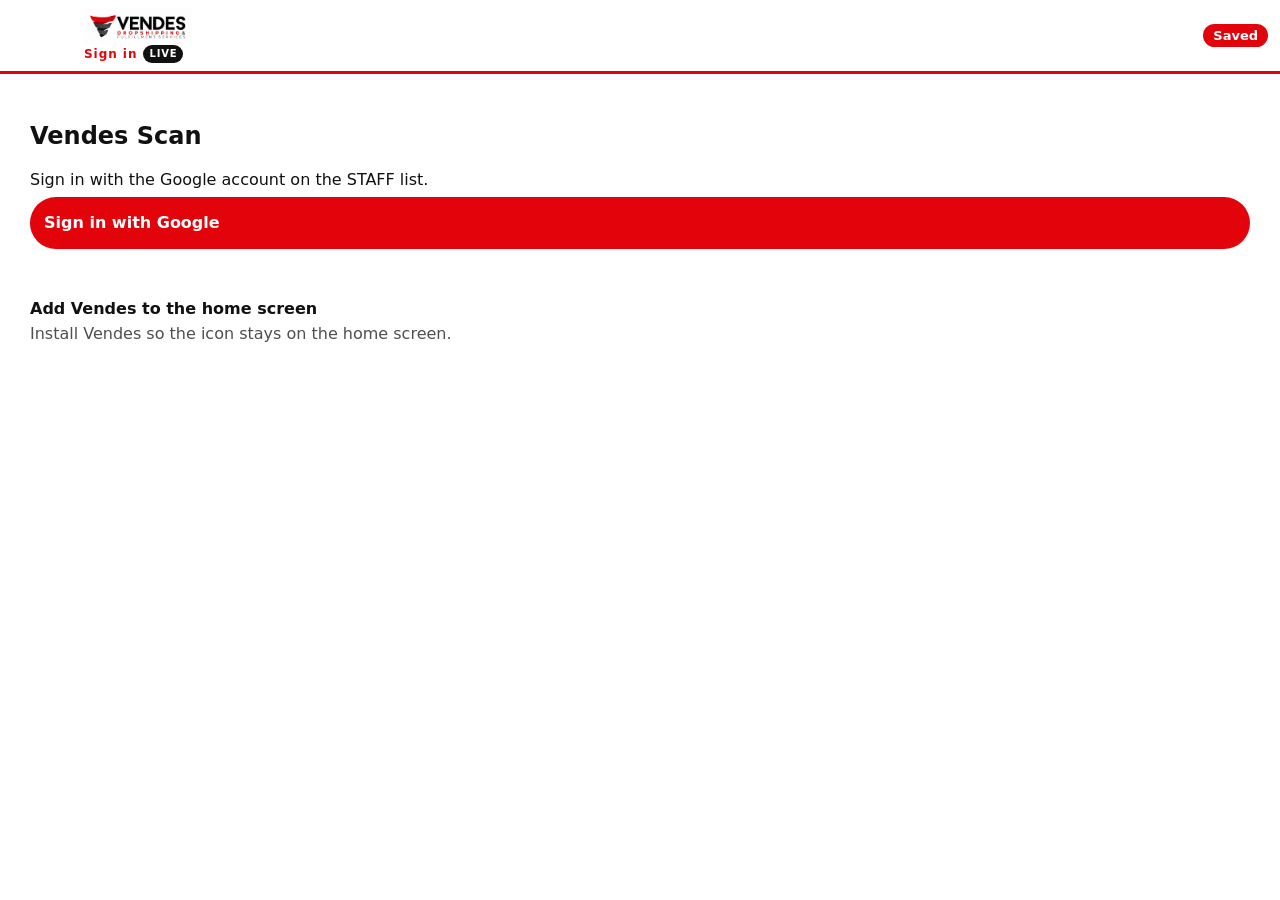
<file: index.html>
<!DOCTYPE html>
<html lang="en">
<head>
  <meta charset="utf-8">
  <meta name="viewport" content="width=device-width, initial-scale=1, maximum-scale=1, viewport-fit=cover">
  <meta name="theme-color" content="#10283d">
  <meta name="apple-mobile-web-app-capable" content="yes">
  <meta name="mobile-web-app-capable" content="yes">
  <meta name="apple-mobile-web-app-status-bar-style" content="black-translucent">
  <meta name="apple-mobile-web-app-title" content="Vendes">
  <title>Vendes Scan</title>
  <link rel="manifest" href="manifest.webmanifest">
  <link rel="apple-touch-icon" href="apple-touch-icon.png">
  <link rel="icon" href="icon-192.png">
  <link rel="stylesheet" href="styles.css">
</head>
<body>
  <div id="app"></div>
  <script src="config.js"></script>
  <script src="pwa-keys.js"></script>
  <script src="logic.js"></script>
  <script src="app.js"></script>
</body>
</html>
</file>
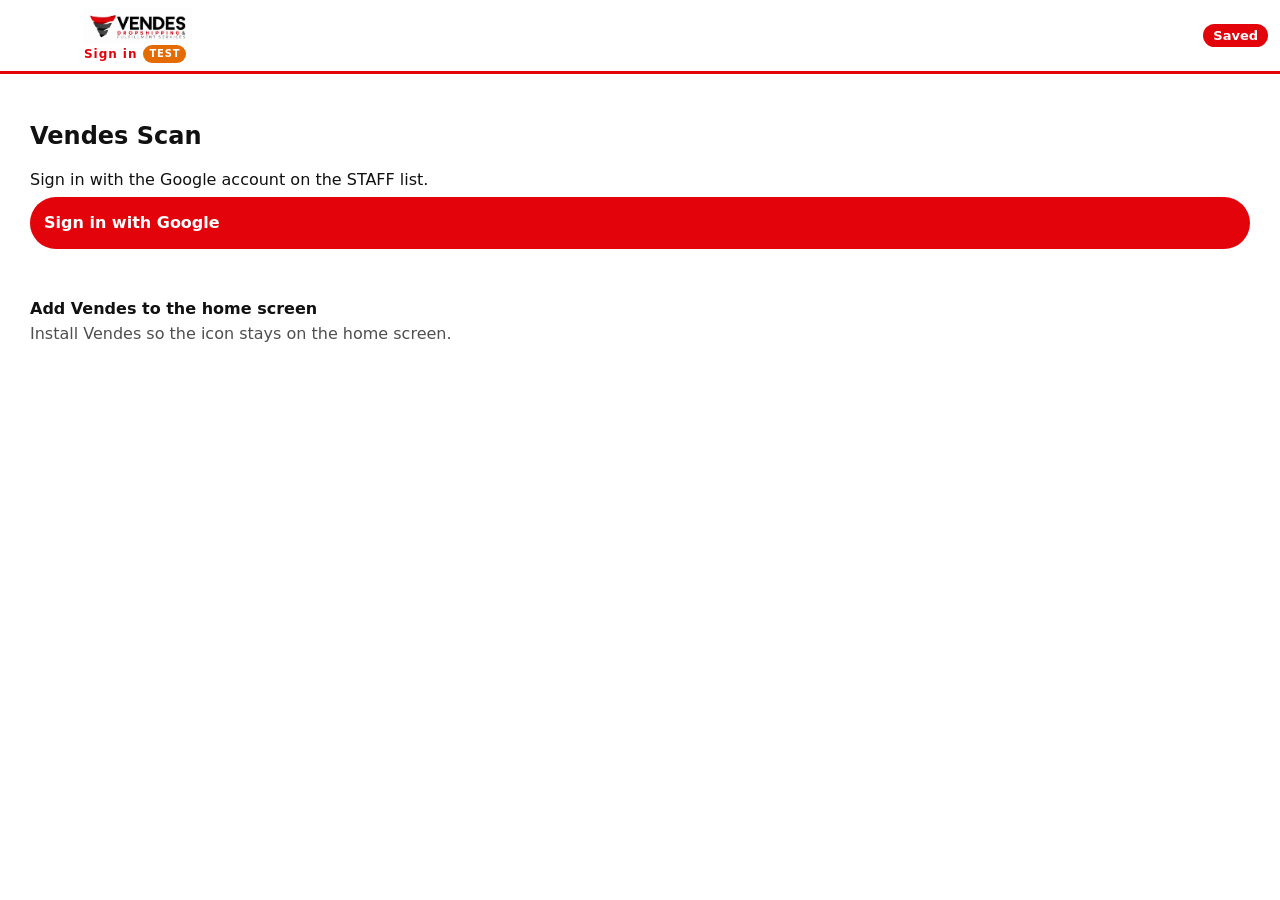
<file: test/index.html>
<!DOCTYPE html>
<html lang="en">
<head>
  <meta charset="utf-8">
  <meta name="viewport" content="width=device-width, initial-scale=1, maximum-scale=1, viewport-fit=cover">
  <meta name="theme-color" content="#10283d">
  <meta name="apple-mobile-web-app-capable" content="yes">
  <meta name="mobile-web-app-capable" content="yes">
  <meta name="apple-mobile-web-app-status-bar-style" content="black-translucent">
  <meta name="apple-mobile-web-app-title" content="Vendes Scan TEST">
  <title>Vendes Scan TEST</title>
  <link rel="manifest" href="manifest.webmanifest">
  <link rel="apple-touch-icon" href="apple-touch-icon.png">
  <link rel="icon" href="icon-192.png">
  <link rel="stylesheet" href="styles.css">
</head>
<body>
  <div id="app"></div>
  <script src="config.js"></script>
  <script src="pwa-keys.js"></script>
  <script src="logic.js"></script>
  <script src="app.js"></script>
</body>
</html>
</file>
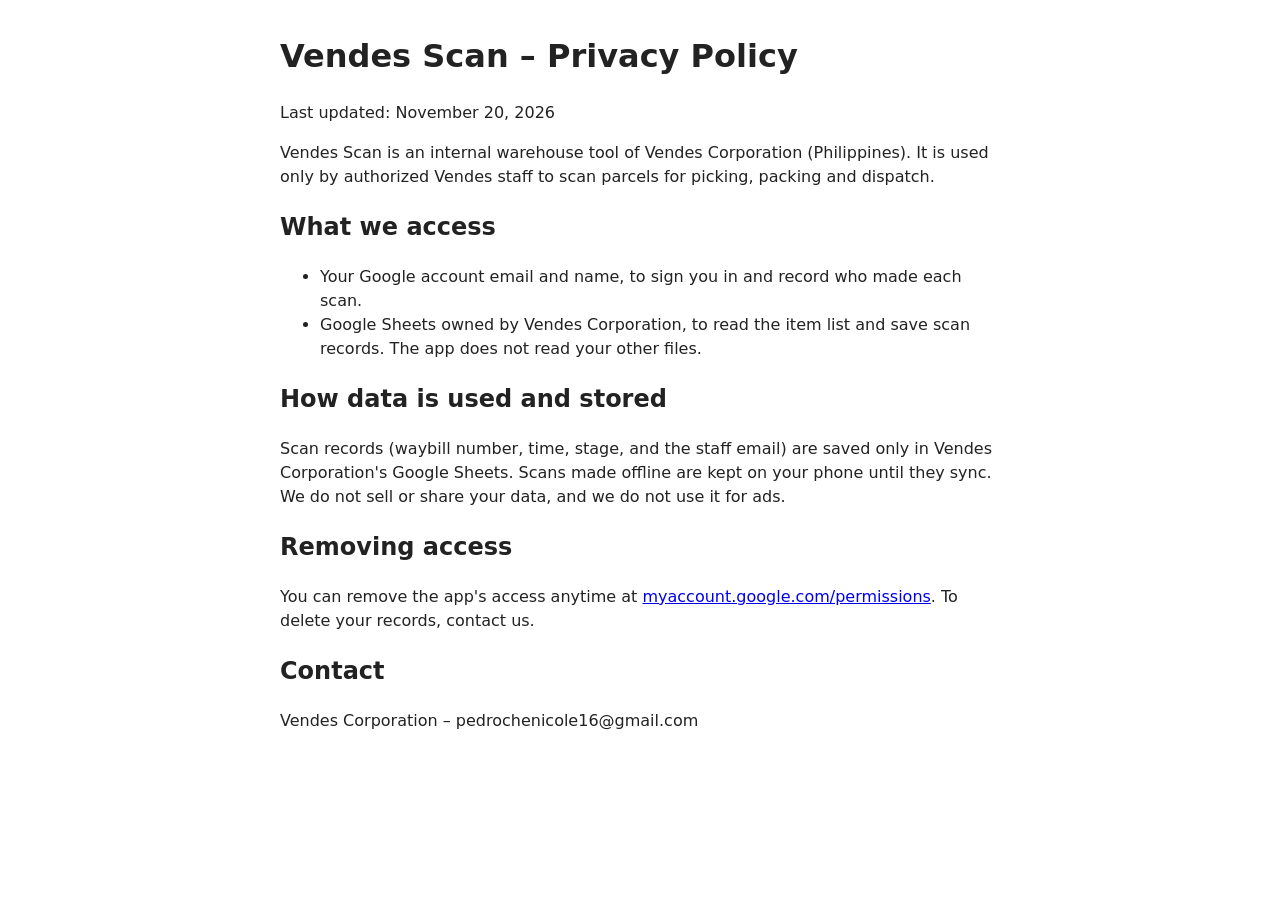
<file: privacy.html>
<!doctype html>
<html lang="en"><head><meta charset="utf-8"><meta name="viewport" content="width=device-width,initial-scale=1">
<title>Vendes Scan – Privacy Policy</title>
<style>body{font-family:system-ui,sans-serif;max-width:720px;margin:2rem auto;padding:0 1rem;line-height:1.5;color:#222}</style>
</head><body>
<h1>Vendes Scan – Privacy Policy</h1>
<p>Last updated: November 20, 2026</p>
<p>Vendes Scan is an internal warehouse tool of Vendes Corporation (Philippines). It is used only by authorized Vendes staff to scan parcels for picking, packing and dispatch.</p>
<h2>What we access</h2>
<ul>
<li>Your Google account email and name, to sign you in and record who made each scan.</li>
<li>Google Sheets owned by Vendes Corporation, to read the item list and save scan records. The app does not read your other files.</li>
</ul>
<h2>How data is used and stored</h2>
<p>Scan records (waybill number, time, stage, and the staff email) are saved only in Vendes Corporation's Google Sheets. Scans made offline are kept on your phone until they sync. We do not sell or share your data, and we do not use it for ads.</p>
<h2>Removing access</h2>
<p>You can remove the app's access anytime at <a href="https://myaccount.google.com/permissions">myaccount.google.com/permissions</a>. To delete your records, contact us.</p>
<h2>Contact</h2>
<p>Vendes Corporation – pedrochenicole16@gmail.com</p>
</body></html>
</file>
<file: styles.css>
:root {
    --ink: #111111;
    --muted: #4f4f4f;
    --bg: #fff6f6;
    --navy: #111111;
    --red: #e3040b;
    --line: #f0d6d6;
    --pick: #e3040b;
    --pack: #111111;
    --dispatch: #e3040b;
    --bad: #e3040b;
  }
  * { box-sizing: border-box; }
  [hidden] { display: none !important; }
  html, body { margin: 0; padding: 0; max-width: 100%; }
  @media screen {
    html, body, #app { overflow-x: hidden; }
  }
  body {
    font-family: system-ui, -apple-system, "Segoe UI", Roboto, sans-serif;
    background: #fff;
    color: var(--ink);
    font-size: 16px;
    touch-action: manipulation;
  }
  button, input { font: inherit; }
  button { cursor: pointer; }
  header {
    display: flex;
    align-items: center;
    gap: 8px;
    min-height: 56px;
    padding: calc(8px + env(safe-area-inset-top)) 12px 8px;
    background: #fff;
    color: var(--ink);
    border-bottom: 3px solid var(--red);
    position: sticky;
    top: 0;
    z-index: 5;
  }
  .brand-lock { min-width: 0; }
  .brand-logo { display: block; height: 36px; width: auto; max-height: 36px; object-fit: contain; }
  .stage-tag { display: flex; align-items: center; gap: 6px; font-size: 12px; font-weight: 800; letter-spacing: 0.08em; color: var(--red); margin-top: 1px; }
  .sheet-badge { display: inline-block; font-size: 10px; font-weight: 800; letter-spacing: 0.08em; line-height: 1.4; border-radius: 999px; padding: 2px 6px; background: #111; color: #fff; }
  .sheet-badge.test { background: #e36b00; color: #fff; }
  .back, .back-spacer { width: 64px; }
  .back {
    height: 36px;
    border: 0;
    border-radius: 8px;
    background: transparent;
    color: var(--ink);
    font-weight: 700;
    padding: 0;
    text-align: left;
  }
  .save {
    margin-left: auto;
    font-size: 13px;
    font-weight: 700;
    border-radius: 999px;
    padding: 4px 10px;
    background: var(--red);
    color: #fff;
  }
  .save.saving { background: #111; color: #fff; }
  .save.saved { background: var(--red); color: #fff; }
  main { padding: 14px 14px 28px; }
  .hi { font-size: 28px; font-weight: 800; margin: 8px 0 0; letter-spacing: -0.03em; color: #111; }
  .sub, .hint, .note { color: var(--muted); margin: 4px 0 14px; }
  .note { font-size: 14px; }
  .big, .wide, .ghost {
    display: flex;
    flex-direction: column;
    justify-content: center;
    width: 100%;
    border: 0;
    border-radius: 14px;
    margin: 0 0 10px;
    text-align: left;
    padding: 14px 16px;
    color: white;
  }
  .big { min-height: 76px; flex-direction: row; align-items: center; gap: 12px; background: #161616; box-shadow: 0 10px 28px rgba(227, 4, 11, 0.16); }
  .big .mark { width: 40px; height: 40px; border-radius: 12px; background: var(--red); color: #fff; display: flex; align-items: center; justify-content: center; font-weight: 800; flex: 0 0 auto; }
  .big .stage-copy { display: flex; flex-direction: column; flex: 1; min-width: 0; background: transparent; color: #fff; border: 0; height: auto; width: auto; margin: 0; padding: 0; }
  .big .stage-copy b, .big .stage-copy span { color: #fff; background: transparent; }
  .big .stage-copy b { font-size: 26px; letter-spacing: 0.04em; line-height: 1.1; }
  .big .stage-copy span { font-size: 14px; opacity: 0.9; }
  .big.dispatch { background: var(--red); box-shadow: none; }
  .big.dispatch .mark { background: #111; }
  .big:active, .wide:active { transform: scale(0.99); }
  .ghost {
    min-height: 52px;
    background: white;
    color: var(--navy);
    border: 2px solid var(--navy);
    font-weight: 800;
    font-size: 18px;
  }
  .banner {
    display: flex;
    gap: 10px;
    align-items: center;
    margin: 0;
    padding: 14px 16px;
    font-size: 20px;
    font-weight: 800;
    line-height: 1.25;
  }
  .banner.bad { background: var(--bad); color: white; }
  .banner.good { background: #e5f6ec; color: #0b5a32; font-size: 16px; }
  .banner.warn { background: #fff4d6; color: #7a4b00; font-size: 16px; }
  .bang {
    width: 36px;
    height: 36px;
    border-radius: 50%;
    border: 3px solid white;
    display: flex;
    align-items: center;
    justify-content: center;
    flex: 0 0 auto;
  }
  .card, .line, .flag, .back-row, .tile, .batch-row, .staff-row, .sku-row {
    background: white;
    border-radius: 12px;
  }
  .card { padding: 12px 14px; margin-bottom: 10px; }
  .wb { font-family: ui-monospace, "SFMono-Regular", Menlo, Consolas, monospace; font-size: 20px; font-weight: 800; }
  .pill {
    display: inline-block;
    margin-top: 6px;
    padding: 3px 8px;
    border-radius: 999px;
    font-size: 13px;
    font-weight: 800;
    background: #e8eef4;
  }
  .pill[data-client="SIRWEN"] { background: #efe7ff; color: #5b21b6; }
  .pill[data-client="TREXO"] { background: #d9f5f1; color: #0f766e; }
  .pill[data-client="ECOM"] { background: #ffedd5; color: #9a3412; }
  .line { padding: 10px 12px; margin-bottom: 8px; }
  .line.full { background: #e8f6ee; }
  .line-top { display: flex; justify-content: space-between; align-items: baseline; gap: 8px; }
  .line-top b { font-family: ui-monospace, Menlo, Consolas, monospace; }
  .count { font-size: 22px; font-weight: 800; }
  .pname { color: var(--muted); font-size: 14px; margin: 2px 0 6px; }
  .bar { height: 8px; background: var(--line); border-radius: 99px; overflow: hidden; }
  .bar i { display: block; height: 100%; background: var(--pick); }
  .line.full .bar i { background: #14804a; }
  #reader { margin: 8px 0; border-radius: 12px; overflow: hidden; background: #0e1b28; }
  #reader[hidden] { display: none; }
  #scan-form { display: flex; gap: 8px; margin: 10px 0; }
  #code-input {
    flex: 1;
    min-width: 0;
    height: 52px;
    border-radius: 12px;
    border: 2px solid #b7c6d3;
    padding: 0 12px;
    font-size: 18px;
    background: white;
  }
  #add-btn, .wide {
    min-height: 52px;
    border: 0;
    border-radius: 12px;
    background: var(--red);
    color: white;
    font-weight: 800;
    padding: 0 14px;
    border-radius: 999px;
  }
  .wide { width: 100%; margin-top: 8px; background: var(--red); border-radius: 999px; }
  .wide.good { background: var(--red); }
  .wide.warn { background: white; color: var(--red); border: 2px solid var(--red); }
  .wide:disabled { opacity: 0.45; cursor: not-allowed; }
  .cam { background: #111; }
  h2 { font-size: 13px; letter-spacing: 0.06em; font-weight: 800; color: var(--muted); margin: 16px 0 8px; }
  .tiles { display: grid; grid-template-columns: repeat(4, 1fr); gap: 6px; }
  .tile { text-align: center; padding: 8px 2px; }
  .tile b { display: block; font-size: 22px; }
  .tile span { font-size: 11px; color: var(--muted); }
  .back-row, .staff-row, .batch-row, .flag {
    display: flex;
    justify-content: space-between;
    gap: 8px;
    align-items: center;
    padding: 10px 12px;
    margin-bottom: 6px;
  }
  .flag { display: block; }
  .flag-top { display: flex; justify-content: space-between; gap: 8px; align-items: center; }
  .flag-type { color: var(--bad); font-weight: 800; font-size: 13px; }
  .flag p { margin: 4px 0; color: var(--muted); font-size: 14px; }
  .flag button, .mini {
    border: 0;
    background: var(--navy);
    color: white;
    border-radius: 8px;
    font-weight: 700;
    padding: 8px 10px;
  }
  .chips { color: var(--muted); font-size: 12px; font-family: ui-monospace, Menlo, Consolas, monospace; }
  .denied, .loading { padding: 48px 20px; text-align: center; }
  .denied h1 { font-size: 28px; line-height: 1.2; }
  .sku-row { display: flex; gap: 8px; align-items: center; padding: 8px 10px; margin-bottom: 6px; }
  .sku-row input[type="number"] { width: 64px; height: 40px; font-size: 18px; }
  .modes { display: flex; gap: 8px; margin-bottom: 10px; }
  .modes button {
    flex: 1;
    height: 44px;
    border-radius: 10px;
    border: 2px solid var(--navy);
    background: white;
    color: var(--navy);
    font-weight: 800;
  }
  .modes .on { background: var(--navy); color: white; }
  .sku-row label { display: flex; align-items: center; gap: 8px; flex: 1; }
  .label {
    width: 100%;
    height: 132px;
    background: white;
    border: 1px dashed #8aa0b3;
    border-radius: 8px;
    padding: 8px 10px;
    margin: 0 0 8px;
    overflow: hidden;
  }
  .label .who { font-size: 11px; font-weight: 800; color: var(--muted); }
  .label .lname { font-size: 14px; font-weight: 700; white-space: nowrap; overflow: hidden; text-overflow: ellipsis; }
  .label .lsku { font-family: ui-monospace, Menlo, Consolas, monospace; font-weight: 800; font-size: 16px; }
  .label svg { width: 100%; height: 48px; }
  body.print-a4 .label { width: calc(50% - 6px); display: inline-block; vertical-align: top; margin-right: 6px; }
  @page label50x30 {
    size: 50mm 30mm;
    margin: 0;
  }
  @page a4sheet {
    size: A4;
    margin: 8mm;
  }
  @media print {
    header, .no-print, .banner, .modes { display: none !important; }
    body { background: white; margin: 0; }
    .label .lname { font-size: 8pt; }
    .label .lsku { font-size: 9pt; }
    .label svg { height: 12mm; }
    body.print-thermal .label {
      page: label50x30;
      width: 50mm;
      height: 30mm;
      margin: 0;
      border: none;
      border-radius: 0;
      padding: 1mm;
      overflow: hidden;
      break-after: page;
      page-break-after: always;
      page-break-inside: avoid;
    }
    body.print-a4 #label-sheet {
      page: a4sheet;
      display: flex;
      flex-wrap: wrap;
      align-content: flex-start;
      gap: 2mm;
    }
    body.print-a4 .label {
      width: 50mm;
      height: 30mm;
      margin: 0;
      border: 0.2mm solid #bbb;
      border-radius: 0;
      padding: 1mm;
      break-after: auto;
      page-break-after: auto;
      page-break-inside: avoid;
    }
  }

.wb, .flag, .flag b, .flag p, .chips, .pname, .card, .line, .banner span,
.back-row, .back-row div, .staff-row, .staff-row span, .batch-row, .batch-row div {
  overflow-wrap: anywhere;
  word-break: break-word;
  min-width: 0;
  max-width: 100%;
}
.staff-row, .back-row, .flag-top, .batch-row, .line-top, .sku-row, .card, .flag, main, header {
  min-width: 0;
  max-width: 100%;
}
.staff-row > *, .back-row > *, .flag-top > *, .batch-row > *, .line-top > * {
  min-width: 0;
  max-width: 100%;
}
.flag button { flex: 0 0 auto; }
  .offline-bar { background: #111; color: white; text-align: center; font-weight: 700; padding: 8px 12px; }
.install, .signin-card {
  background: white;
  border-radius: 14px;
  padding: 14px 16px;
  margin: 0 0 12px;
}
.install p, .signin-card p { margin: 6px 0 0; }
.steps { text-align: left; padding-left: 18px; }
.steps li { margin: 6px 0; }
#reader video { width: 100%; border-radius: 12px; }
</file>
<file: test/styles.css>
:root {
    --ink: #111111;
    --muted: #4f4f4f;
    --bg: #fff6f6;
    --navy: #111111;
    --red: #e3040b;
    --line: #f0d6d6;
    --pick: #e3040b;
    --pack: #111111;
    --dispatch: #e3040b;
    --bad: #e3040b;
  }
  * { box-sizing: border-box; }
  [hidden] { display: none !important; }
  html, body { margin: 0; padding: 0; max-width: 100%; }
  @media screen {
    html, body, #app { overflow-x: hidden; }
  }
  body {
    font-family: system-ui, -apple-system, "Segoe UI", Roboto, sans-serif;
    background: #fff;
    color: var(--ink);
    font-size: 16px;
    touch-action: manipulation;
  }
  button, input { font: inherit; }
  button { cursor: pointer; }
  header {
    display: flex;
    align-items: center;
    gap: 8px;
    min-height: 56px;
    padding: calc(8px + env(safe-area-inset-top)) 12px 8px;
    background: #fff;
    color: var(--ink);
    border-bottom: 3px solid var(--red);
    position: sticky;
    top: 0;
    z-index: 5;
  }
  .brand-lock { min-width: 0; }
  .brand-logo { display: block; height: 36px; width: auto; max-height: 36px; object-fit: contain; }
  .stage-tag { display: flex; align-items: center; gap: 6px; font-size: 12px; font-weight: 800; letter-spacing: 0.08em; color: var(--red); margin-top: 1px; }
  .sheet-badge { display: inline-block; font-size: 10px; font-weight: 800; letter-spacing: 0.08em; line-height: 1.4; border-radius: 999px; padding: 2px 6px; background: #111; color: #fff; }
  .sheet-badge.test { background: #e36b00; color: #fff; }
  .back, .back-spacer { width: 64px; }
  .back {
    height: 36px;
    border: 0;
    border-radius: 8px;
    background: transparent;
    color: var(--ink);
    font-weight: 700;
    padding: 0;
    text-align: left;
  }
  .save {
    margin-left: auto;
    font-size: 13px;
    font-weight: 700;
    border-radius: 999px;
    padding: 4px 10px;
    background: var(--red);
    color: #fff;
  }
  .save.saving { background: #111; color: #fff; }
  .save.saved { background: var(--red); color: #fff; }
  main { padding: 14px 14px 28px; }
  .hi { font-size: 28px; font-weight: 800; margin: 8px 0 0; letter-spacing: -0.03em; color: #111; }
  .sub, .hint, .note { color: var(--muted); margin: 4px 0 14px; }
  .note { font-size: 14px; }
  .big, .wide, .ghost {
    display: flex;
    flex-direction: column;
    justify-content: center;
    width: 100%;
    border: 0;
    border-radius: 14px;
    margin: 0 0 10px;
    text-align: left;
    padding: 14px 16px;
    color: white;
  }
  .big { min-height: 76px; flex-direction: row; align-items: center; gap: 12px; background: #161616; box-shadow: 0 10px 28px rgba(227, 4, 11, 0.16); }
  .big .mark { width: 40px; height: 40px; border-radius: 12px; background: var(--red); color: #fff; display: flex; align-items: center; justify-content: center; font-weight: 800; flex: 0 0 auto; }
  .big .stage-copy { display: flex; flex-direction: column; flex: 1; min-width: 0; background: transparent; color: #fff; border: 0; height: auto; width: auto; margin: 0; padding: 0; }
  .big .stage-copy b, .big .stage-copy span { color: #fff; background: transparent; }
  .big .stage-copy b { font-size: 26px; letter-spacing: 0.04em; line-height: 1.1; }
  .big .stage-copy span { font-size: 14px; opacity: 0.9; }
  .big.dispatch { background: var(--red); box-shadow: none; }
  .big.dispatch .mark { background: #111; }
  .big:active, .wide:active { transform: scale(0.99); }
  .ghost {
    min-height: 52px;
    background: white;
    color: var(--navy);
    border: 2px solid var(--navy);
    font-weight: 800;
    font-size: 18px;
  }
  .banner {
    display: flex;
    gap: 10px;
    align-items: center;
    margin: 0;
    padding: 14px 16px;
    font-size: 20px;
    font-weight: 800;
    line-height: 1.25;
  }
  .banner.bad { background: var(--bad); color: white; }
  .banner.good { background: #e5f6ec; color: #0b5a32; font-size: 16px; }
  .banner.warn { background: #fff4d6; color: #7a4b00; font-size: 16px; }
  .bang {
    width: 36px;
    height: 36px;
    border-radius: 50%;
    border: 3px solid white;
    display: flex;
    align-items: center;
    justify-content: center;
    flex: 0 0 auto;
  }
  .card, .line, .flag, .back-row, .tile, .batch-row, .staff-row, .sku-row {
    background: white;
    border-radius: 12px;
  }
  .card { padding: 12px 14px; margin-bottom: 10px; }
  .wb { font-family: ui-monospace, "SFMono-Regular", Menlo, Consolas, monospace; font-size: 20px; font-weight: 800; }
  .pill {
    display: inline-block;
    margin-top: 6px;
    padding: 3px 8px;
    border-radius: 999px;
    font-size: 13px;
    font-weight: 800;
    background: #e8eef4;
  }
  .pill[data-client="SIRWEN"] { background: #efe7ff; color: #5b21b6; }
  .pill[data-client="TREXO"] { background: #d9f5f1; color: #0f766e; }
  .pill[data-client="ECOM"] { background: #ffedd5; color: #9a3412; }
  .line { padding: 10px 12px; margin-bottom: 8px; }
  .line.full { background: #e8f6ee; }
  .line-top { display: flex; justify-content: space-between; align-items: baseline; gap: 8px; }
  .line-top b { font-family: ui-monospace, Menlo, Consolas, monospace; }
  .count { font-size: 22px; font-weight: 800; }
  .pname { color: var(--muted); font-size: 14px; margin: 2px 0 6px; }
  .bar { height: 8px; background: var(--line); border-radius: 99px; overflow: hidden; }
  .bar i { display: block; height: 100%; background: var(--pick); }
  .line.full .bar i { background: #14804a; }
  #reader { margin: 8px 0; border-radius: 12px; overflow: hidden; background: #0e1b28; }
  #reader[hidden] { display: none; }
  #scan-form { display: flex; gap: 8px; margin: 10px 0; }
  #code-input {
    flex: 1;
    min-width: 0;
    height: 52px;
    border-radius: 12px;
    border: 2px solid #b7c6d3;
    padding: 0 12px;
    font-size: 18px;
    background: white;
  }
  #add-btn, .wide {
    min-height: 52px;
    border: 0;
    border-radius: 12px;
    background: var(--red);
    color: white;
    font-weight: 800;
    padding: 0 14px;
    border-radius: 999px;
  }
  .wide { width: 100%; margin-top: 8px; background: var(--red); border-radius: 999px; }
  .wide.good { background: var(--red); }
  .wide.warn { background: white; color: var(--red); border: 2px solid var(--red); }
  .wide:disabled { opacity: 0.45; cursor: not-allowed; }
  .cam { background: #111; }
  h2 { font-size: 13px; letter-spacing: 0.06em; font-weight: 800; color: var(--muted); margin: 16px 0 8px; }
  .tiles { display: grid; grid-template-columns: repeat(4, 1fr); gap: 6px; }
  .tile { text-align: center; padding: 8px 2px; }
  .tile b { display: block; font-size: 22px; }
  .tile span { font-size: 11px; color: var(--muted); }
  .back-row, .staff-row, .batch-row, .flag {
    display: flex;
    justify-content: space-between;
    gap: 8px;
    align-items: center;
    padding: 10px 12px;
    margin-bottom: 6px;
  }
  .flag { display: block; }
  .flag-top { display: flex; justify-content: space-between; gap: 8px; align-items: center; }
  .flag-type { color: var(--bad); font-weight: 800; font-size: 13px; }
  .flag p { margin: 4px 0; color: var(--muted); font-size: 14px; }
  .flag button, .mini {
    border: 0;
    background: var(--navy);
    color: white;
    border-radius: 8px;
    font-weight: 700;
    padding: 8px 10px;
  }
  .chips { color: var(--muted); font-size: 12px; font-family: ui-monospace, Menlo, Consolas, monospace; }
  .denied, .loading { padding: 48px 20px; text-align: center; }
  .denied h1 { font-size: 28px; line-height: 1.2; }
  .sku-row { display: flex; gap: 8px; align-items: center; padding: 8px 10px; margin-bottom: 6px; }
  .sku-row input[type="number"] { width: 64px; height: 40px; font-size: 18px; }
  .modes { display: flex; gap: 8px; margin-bottom: 10px; }
  .modes button {
    flex: 1;
    height: 44px;
    border-radius: 10px;
    border: 2px solid var(--navy);
    background: white;
    color: var(--navy);
    font-weight: 800;
  }
  .modes .on { background: var(--navy); color: white; }
  .sku-row label { display: flex; align-items: center; gap: 8px; flex: 1; }
  .label {
    width: 100%;
    height: 132px;
    background: white;
    border: 1px dashed #8aa0b3;
    border-radius: 8px;
    padding: 8px 10px;
    margin: 0 0 8px;
    overflow: hidden;
  }
  .label .who { font-size: 11px; font-weight: 800; color: var(--muted); }
  .label .lname { font-size: 14px; font-weight: 700; white-space: nowrap; overflow: hidden; text-overflow: ellipsis; }
  .label .lsku { font-family: ui-monospace, Menlo, Consolas, monospace; font-weight: 800; font-size: 16px; }
  .label svg { width: 100%; height: 48px; }
  body.print-a4 .label { width: calc(50% - 6px); display: inline-block; vertical-align: top; margin-right: 6px; }
  @page label50x30 {
    size: 50mm 30mm;
    margin: 0;
  }
  @page a4sheet {
    size: A4;
    margin: 8mm;
  }
  @media print {
    header, .no-print, .banner, .modes { display: none !important; }
    body { background: white; margin: 0; }
    .label .lname { font-size: 8pt; }
    .label .lsku { font-size: 9pt; }
    .label svg { height: 12mm; }
    body.print-thermal .label {
      page: label50x30;
      width: 50mm;
      height: 30mm;
      margin: 0;
      border: none;
      border-radius: 0;
      padding: 1mm;
      overflow: hidden;
      break-after: page;
      page-break-after: always;
      page-break-inside: avoid;
    }
    body.print-a4 #label-sheet {
      page: a4sheet;
      display: flex;
      flex-wrap: wrap;
      align-content: flex-start;
      gap: 2mm;
    }
    body.print-a4 .label {
      width: 50mm;
      height: 30mm;
      margin: 0;
      border: 0.2mm solid #bbb;
      border-radius: 0;
      padding: 1mm;
      break-after: auto;
      page-break-after: auto;
      page-break-inside: avoid;
    }
  }

.wb, .flag, .flag b, .flag p, .chips, .pname, .card, .line, .banner span,
.back-row, .back-row div, .staff-row, .staff-row span, .batch-row, .batch-row div {
  overflow-wrap: anywhere;
  word-break: break-word;
  min-width: 0;
  max-width: 100%;
}
.staff-row, .back-row, .flag-top, .batch-row, .line-top, .sku-row, .card, .flag, main, header {
  min-width: 0;
  max-width: 100%;
}
.staff-row > *, .back-row > *, .flag-top > *, .batch-row > *, .line-top > * {
  min-width: 0;
  max-width: 100%;
}
.flag button { flex: 0 0 auto; }
  .offline-bar { background: #111; color: white; text-align: center; font-weight: 700; padding: 8px 12px; }
.install, .signin-card {
  background: white;
  border-radius: 14px;
  padding: 14px 16px;
  margin: 0 0 12px;
}
.install p, .signin-card p { margin: 6px 0 0; }
.steps { text-align: left; padding-left: 18px; }
.steps li { margin: 6px 0; }
#reader video { width: 100%; border-radius: 12px; }
</file>
